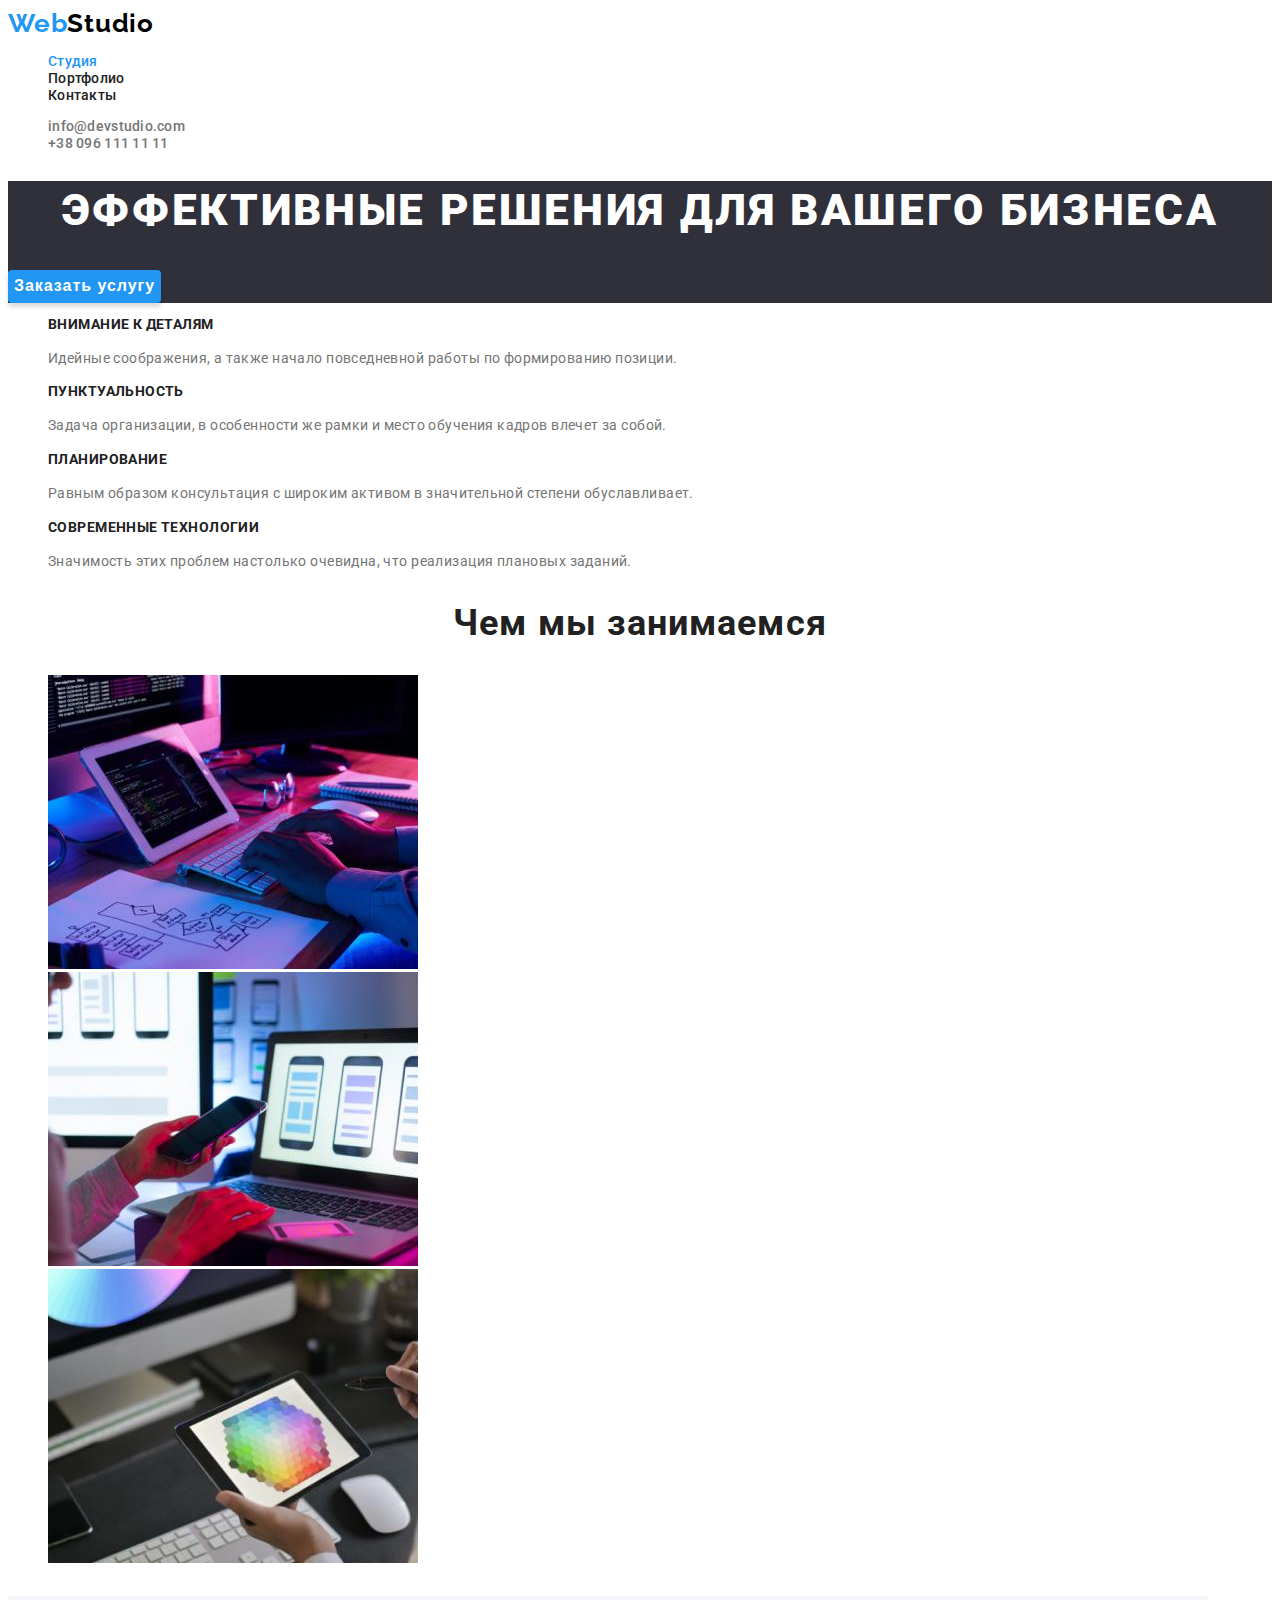
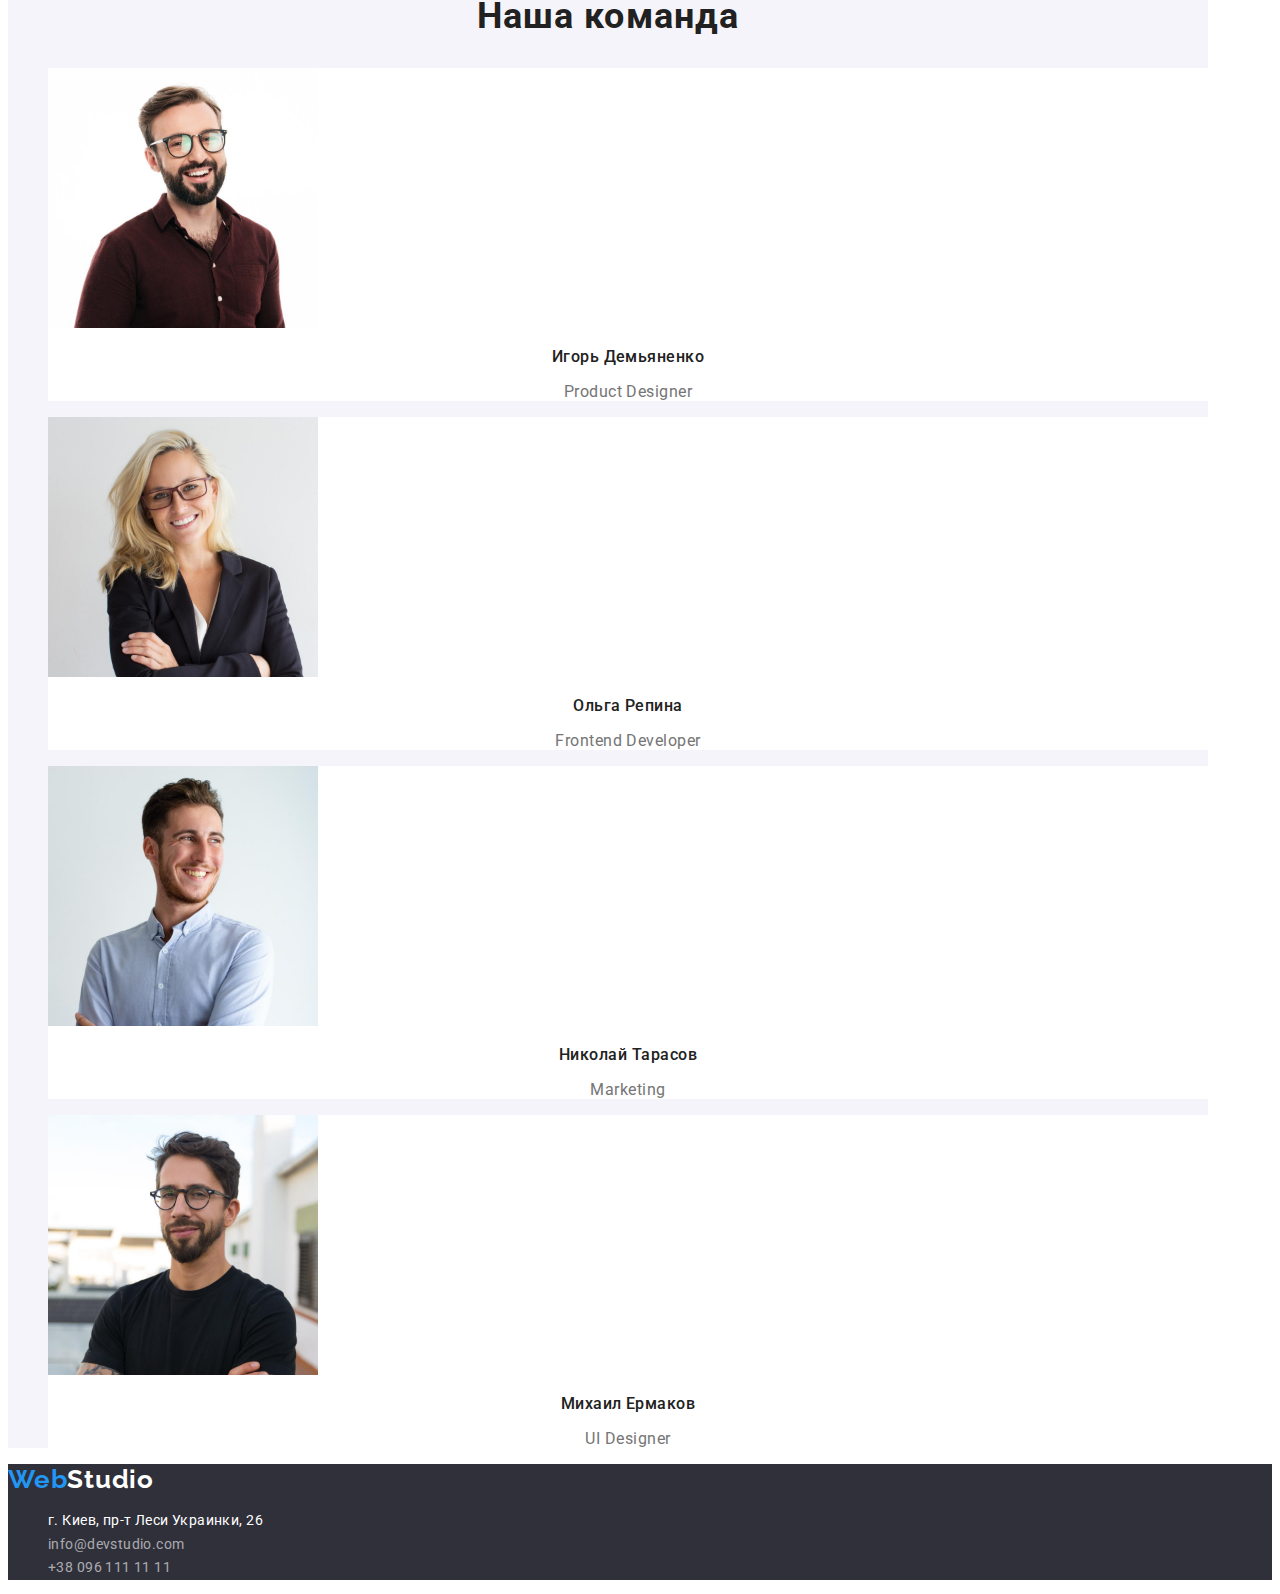
<file: index.html>
<!DOCTYPE html>
<html lang="ru">

<head>
    <meta charset="UTF-8">
    <meta http-equiv="X-UA-Compatible" content="IE=edge">
    <meta name="viewport" content="width=device-width, initial-scale=1.0">
    <title>Document</title>
    <link rel="preconnect" href="https://fonts.googleapis.com">
    <link rel="preconnect" href="https://fonts.gstatic.com" crossorigin>
    <link href="https://fonts.googleapis.com/css2?family=Raleway:wght@700&family=Roboto:wght@400;500;700;900&display=swap" rel="stylesheet">
    <link rel="stylesheet" href="./css/styless.css">
</head>

<body>
    <!-- Header -->
    <header class="header">
        <nav>
            <a href="index.html" lang="en" class="logo link">Web<span class="logo-header link">Studio</span></a>
            <ul class="site-nav list">
                <li class="header-item">
                    <a href="./index.html" class="header-link link current">Студия</a>
                </li>
                <li class="header-item">
                    <a href="./portfolio.html" class="header-link link">Портфолио</a>
                </li>
                <li class="header-item">
                    <a href="Контакты" class="header-link list link">Контакты</a>
                </li>
            </ul>
        </nav>
        <ul class="header-contacts-link list">
            <li>
                <a href="mailto:info@devstudio.com" class="contacts-link link">info@devstudio.com</a>
            </li>
            <li>
                <a href="tel:+380961111111" class="contacts-link link">+38 096 111 11 11</a>
            </li>
        </ul>
    </header>
    <main class="hero-left">
        <!-- Section hero -->
        <section class="hero">
            <h1 class="hero-title">Эффективные решения для вашего бизнеса</h1>
            <button type="button" class="hero-button">Заказать услугу</button>
        </section>
        <!-- Section features -->
        <section class="conteiner">
            <h2 hidden>about-work</h2>
            <ul class="list">
                <li class="about-item">
                    <h3 class="features-title subtitle">Внимание к деталям</h3>
                    <p class="features-text">Идейные соображения, а также начало повседневной работы по формированию позиции.
                    </p>
                    <li>

                        <li class="about-item">
                            <h3 class="features-title subtitle">Пунктуальность</h3>
                            <p class="features-text">Задача организации, в особенности же рамки и место обучения кадров влечет за собой.</p>
                        </li>
                        <li class="about-item">
                            <h3 class="features-title subtitle">Планирование</h3>
                            <p class="features-text">Равным образом консультация с широким активом в значительной степени обуславливает.
                            </p>
                        </li>
                        <li class="about-item">
                            <h3 class="features-title subtitle">Современные технологии</h3>
                            <p class="features-text">Значимость этих проблем настолько очевидна, что реализация плановых заданий.
                            </p>
                        </li>
            </ul>
        </section>
        <!-- Section task -->
        <section>
            <h2 class="task-title title">Чем мы занимаемся</h2>
            <ul class="list">
                <li class="gallery-item"><img src="./images/img.jpg" alt="набирает текст на пк" width="370" height="294"></li>
                <li class="gallery-item"><img src="./images/img2 (1).jpg" alt="набирает текст на телефоне" width="370" height="294"></li>
                <li class="gallery-item"><img src="./images/img3.jpg" alt="разбирает на теелфоне" width="370" height="294"></li>
            </ul>
        </section>
        <!-- Section team -->
        <section class="section-team conteiner">
            <h2 class="team-title title">Наша команда</h2>
            <ul class="list">
                <li class="team-li"><img src="./images/man1.jpg" alt="игор демяненко" width="270" height="260">
                    <h3 class="name subtile">Игорь Демьяненко</h3>
                    <p lang="en" class="text">Product Designer</p>
                </li>

                <li class="team-li"><img src=" ./images/girl.jpg " alt=" ольга репина " width=" 270 " height=" 260 ">
                    <h3 class="name subtile">Ольга Репина</h3>
                    <p lang=" en " class=" text ">Frontend Developer</p>
                </li>

                <li class="team-li">
                    <img src="./images/man2.jpg" alt="николай тарасов" width="270" height="260">
                    <h3 class="name subtile">Николай Тарасов</h3>
                    <p lang="en" class="text">Marketing</p>
                </li>

                <li class="team-li"><img src=" ./images/man3.jpg " alt=" михаил ермаков " width=" 270 " height=" 260 ">
                    <h3 class=" name subtile ">Михаил Ермаков</h3>
                    <p lang="en" class="text">UI Designer</p>
                </li>

            </ul>
        </section>
    </main>
    <!-- Footer -->
    <footer class=" footer ">
        <a href=" ./index.html " lang=" en " class=" logo link ">Web<span class=" logo-footer link ">Studio</span></a>
        <address class=" contacts-address ">
            <ul class=" contacts-list list ">
                <li class=" contacts-item ">
                    <a class=" contacts-link-address link " href=" # ">г. Киев, пр-т Леси Украинки, 26</a>
                </li>
                <li class=" contacts-item ">
                    <a href=" mailto:info@devstudio.com " class=" footer-contacts-link link ">info@devstudio.com</a>
                </li>
                <li class=" contacts-item ">
                    <a href=" tel:+380961111111 " class=" footer-contacts-link link ">+38 096 111 11 11</a>
                </li>
            </ul>
        </address>
    </footer>
</body>

</html>
</file>
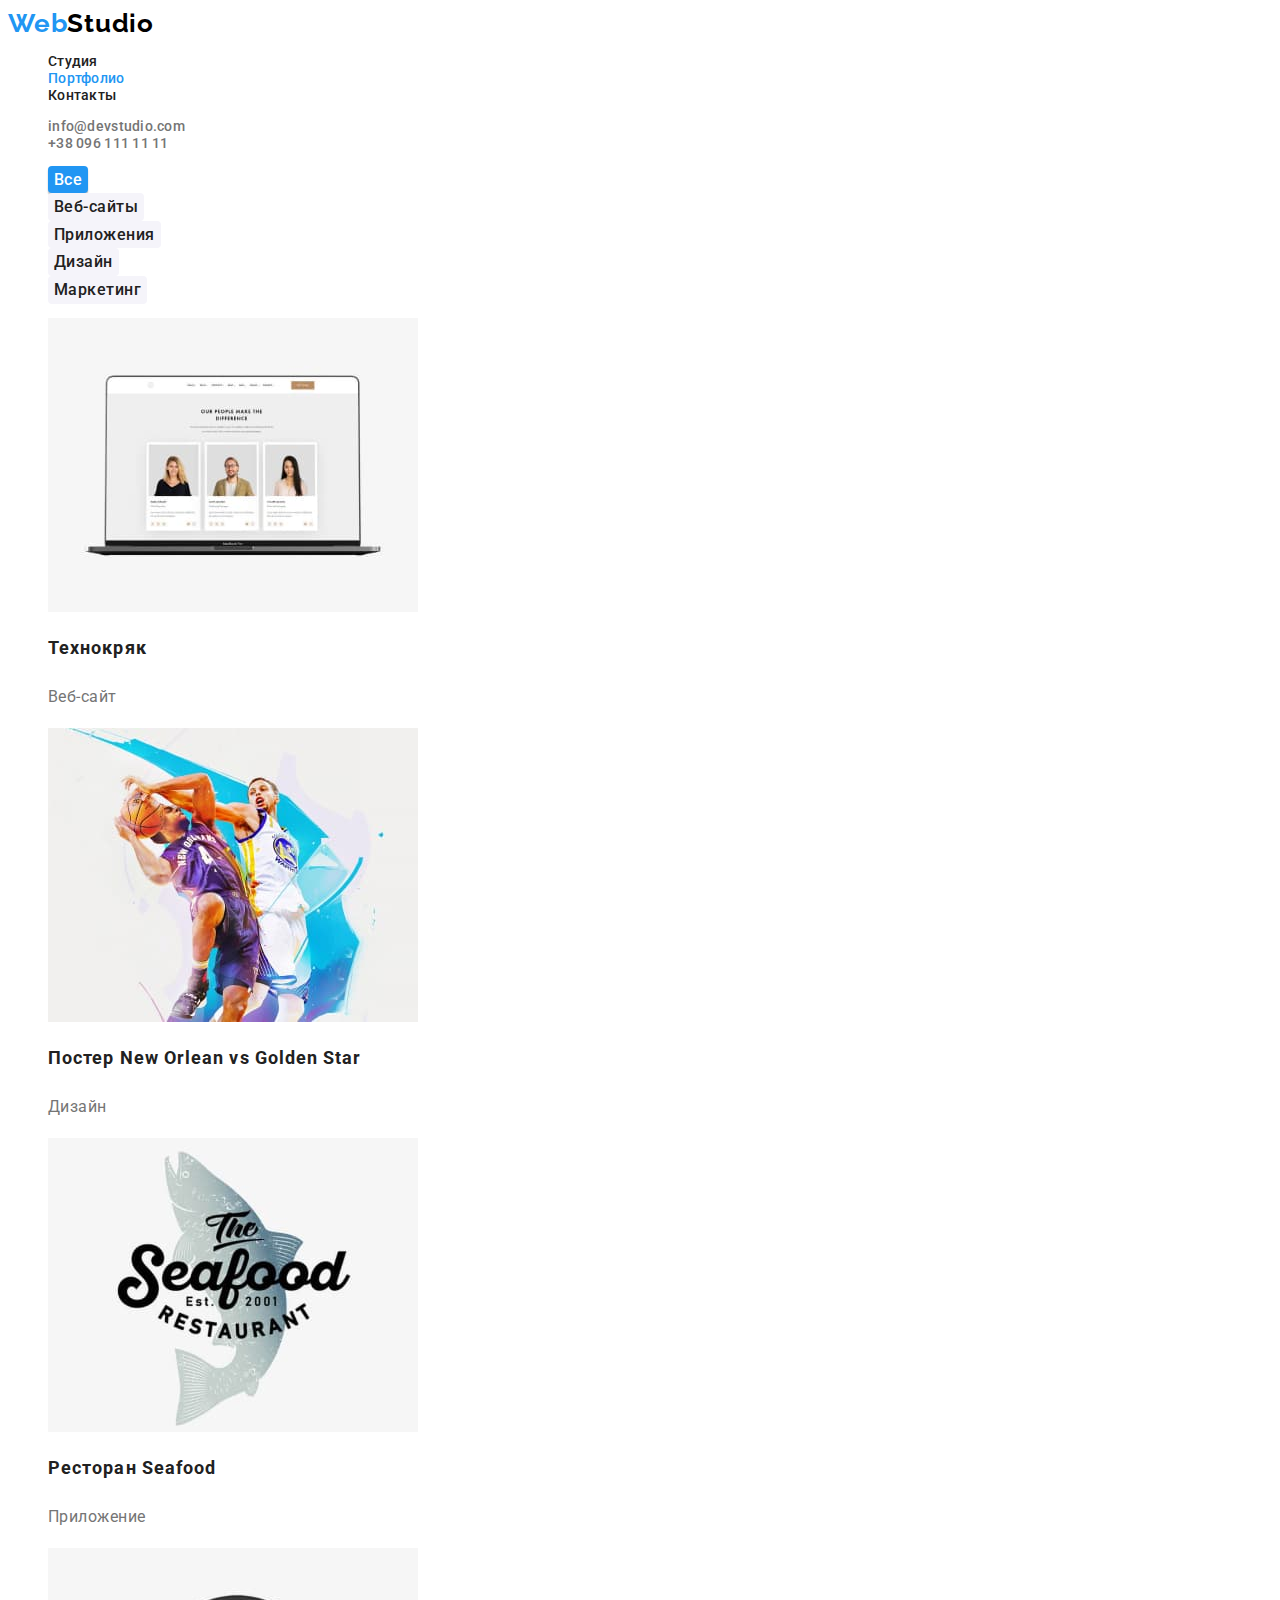
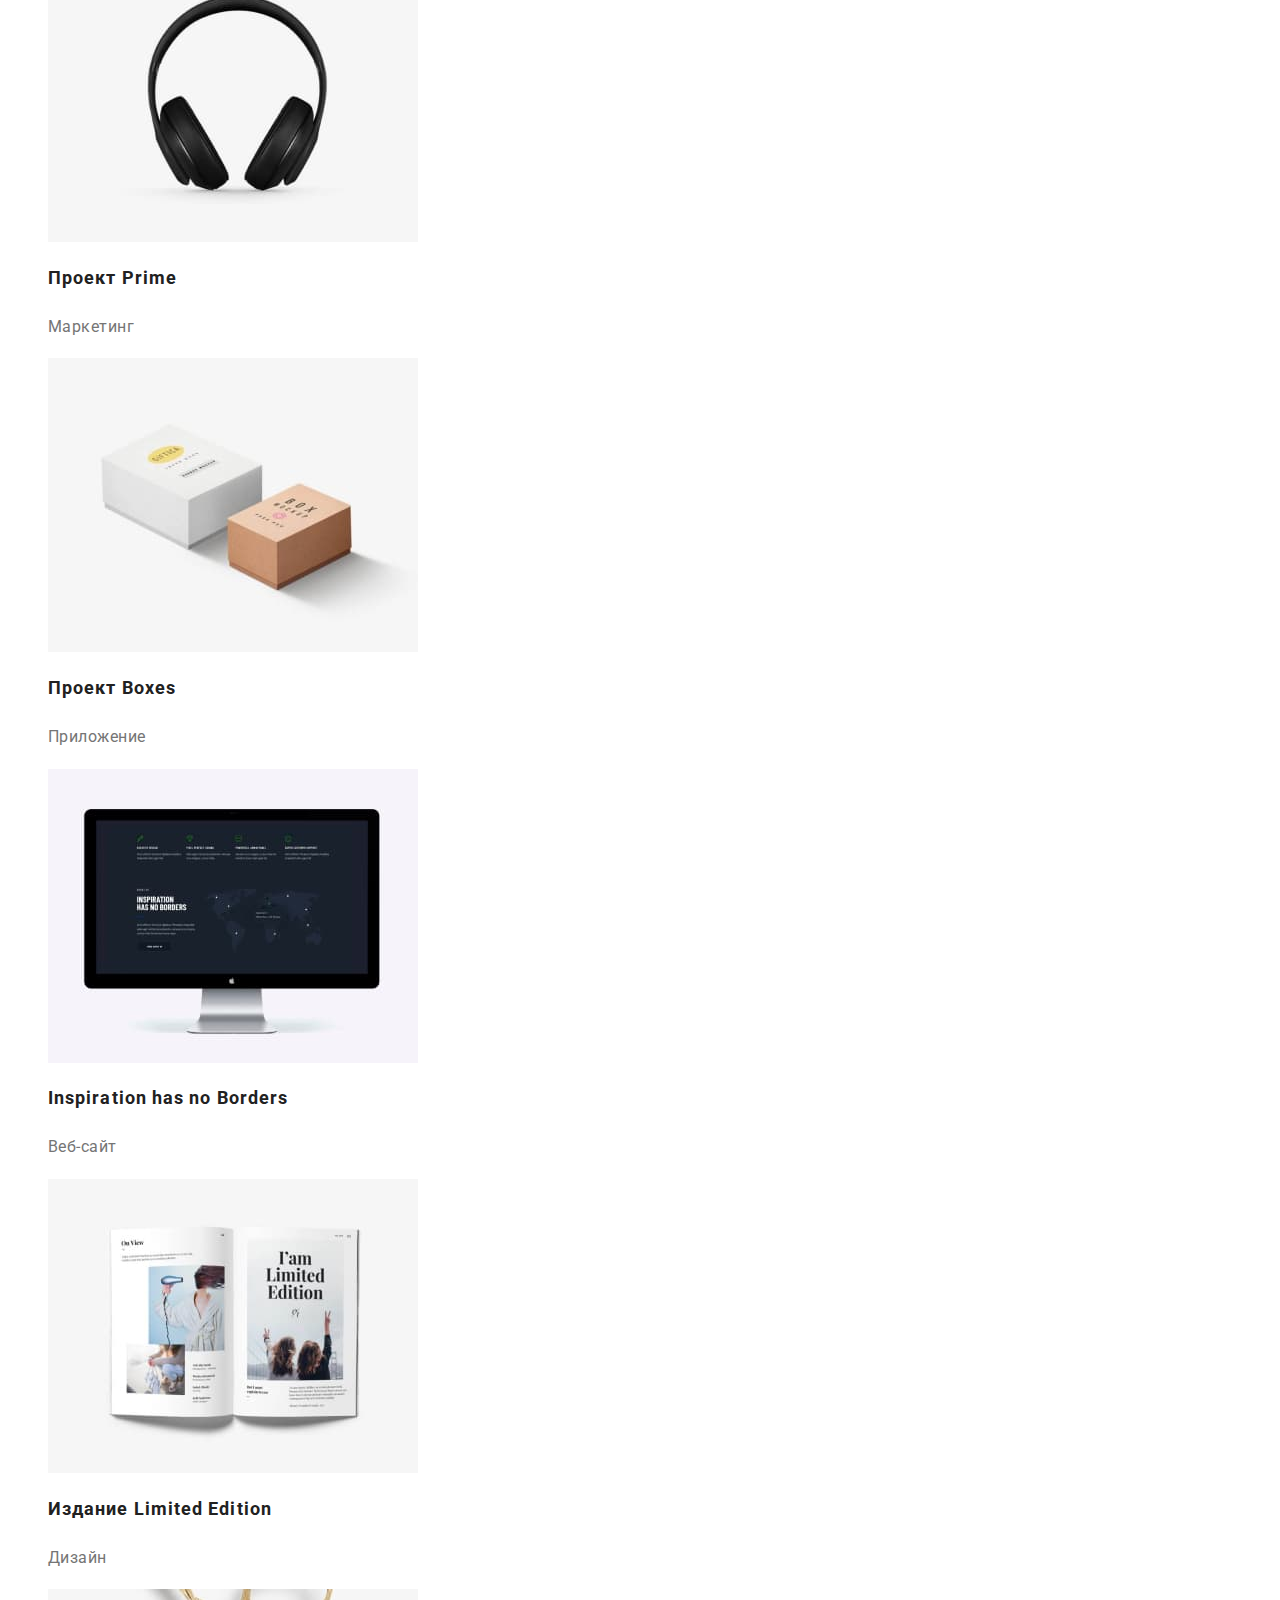
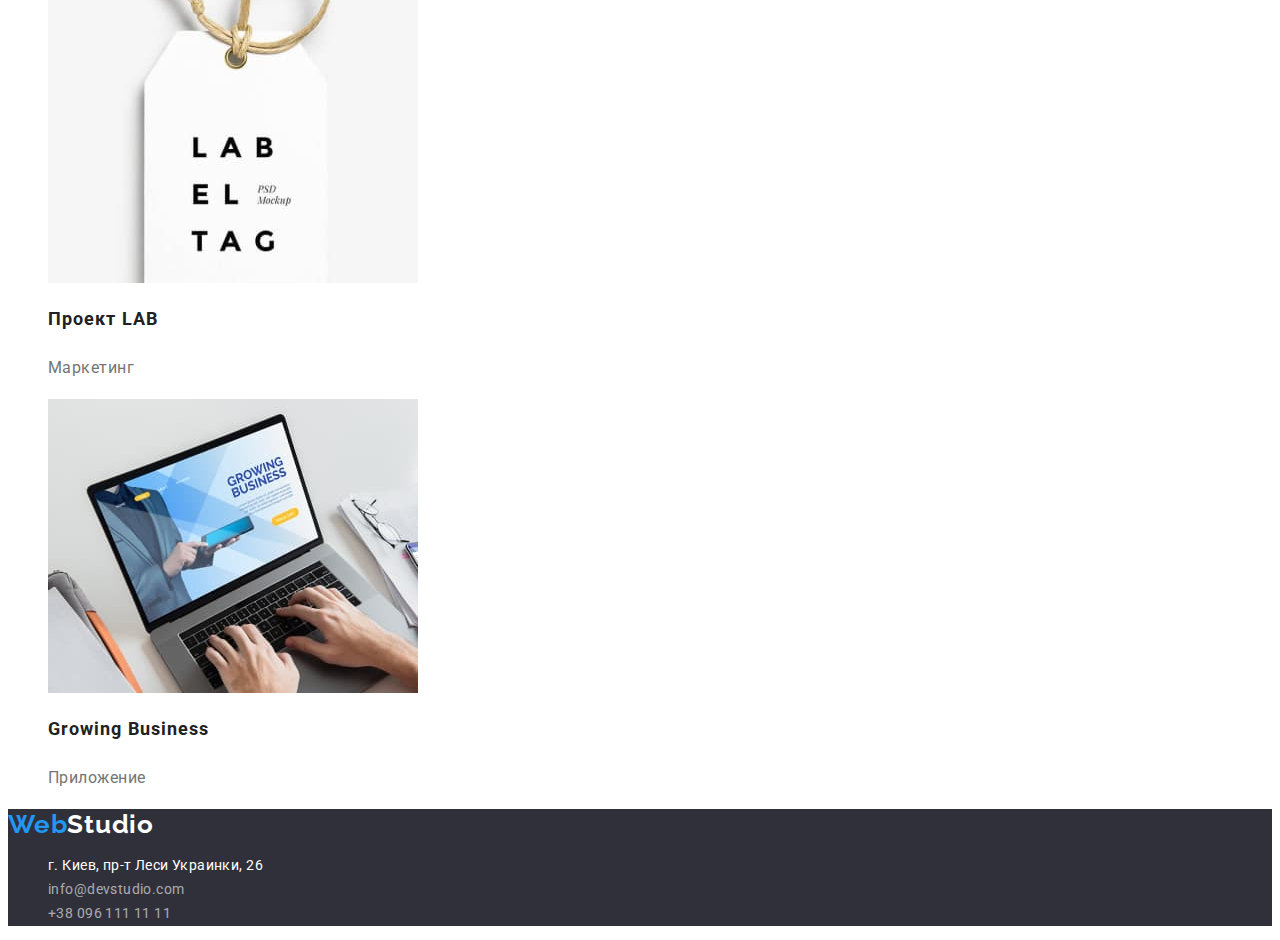
<file: portfolio.html>
<!DOCTYPE html>
<html lang="ru">

<head>
    <meta charset="UTF-8">
    <meta http-equiv="X-UA-Compatible" content="IE=edge">
    <meta name="viewport" content="width=device-width, initial-scale=1.0">
    <title>Document</title>
    <link rel="preconnect" href="https://fonts.googleapis.com">
    <link rel="preconnect" href="https://fonts.gstatic.com" crossorigin>
    <link href="https://fonts.googleapis.com/css2?family=Raleway:wght@700&family=Roboto:wght@400;500;700;900&display=swap" rel="stylesheet">
    <link rel="stylesheet" href="./css/styless.css">
</head>

<body>
    <!-- Header -->
    <header class="header">
        <nav>
            <a href="index.html" lang="en" class="logo link">Web<span class="logo-header link">Studio</span></a>
            <ul class="site-nav list">
                <li class="header-item">
                    <a href="./index.html" class="header-link link">Студия</a>
                </li>
                <li class="header-item">
                    <a href="./portfolio.html" class="header-link link current">Портфолио</a>
                </li>
                <li class="header-item">
                    <a href="Контакты" class="header-link list link">Контакты</a>
                </li>
            </ul>
        </nav>
        <ul class="header-contacts-link list">
            <li>
                <a href="mailto:info@devstudio.com" class="contacts-link link">info@devstudio.com</a>
            </li>
            <li>
                <a href="tel:+380961111111" class="contacts-link link">+38 096 111 11 11</a>
            </li>
        </ul>
    </header>
    <main>
        <!-- Section Hero -->
        <h1 hidden>portfolio</h1>
        <ul class="list">
            <li>
                <button type="button" class="button active-button">Все</button>
            </li>
            <li>
                <button type="button " class="button">Веб-сайты</button>
            </li>
            <li>
                <button type="button " class="button">Приложения</button>
            </li>
            <li>
                <button type="button " class="button">Дизайн</button>
            </li>
            <li>
                <button type="button " class="button">Маркетинг</button>
            </li>
        </ul>
        <ul class="list">
            <li>
                <a href="" class="link">
                    <img src="./images/tehnokrak.jpg " alt="технокряк " width="370 " height="294 " />
                    <h2 class="portfolio-title">Технокряк</h2>
                    <p class="portfolio-text">Веб-сайт</p>
                </a>
            </li>
            <li>
                <a href="" class="link">
                    <img src="./images/new orlean vs golden star.jpg " alt="постер " width="370 " height="294 " />
                    <h2 class="portfolio-title">Постер New Orlean vs Golden Star</h2>
                    <p class="portfolio-text">Дизайн</p>
                </a>
            </li>
            <li>
                <a href="" class="link">
                    <img src="./images/seafood.jpg " alt="рыбный ресторан " width="370 " height="294 " />
                    <h2 class="portfolio-title">Ресторан Seafood</h2>
                    <p class="portfolio-text">Приложение</p>
                </a>
            </li>
            <li>
                <a href="" class="link">
                    <img src="./images/prime.jpg " alt="наушники " width="370 " height="294 " />
                    <h2 class="portfolio-title">Проект Prime</h2>
                    <p class="portfolio-text">Маркетинг</p>
                </a>
            </li>

            <li>
                <a href="" class="link">
                    <img src="./images/boxes.jpg " alt="коробка " width="370 " height="294 " />
                    <h2 class="portfolio-title">Проект Boxes</h2>
                    <p class="portfolio-text">Приложение</p>
                </a>
            </li>
            <li>
                <a href="" class="link">
                    <img src="./images/inspiration has no borders.jpg " alt="монитор " width="370 " height="294 " />
                    <h2 class="portfolio-title">Inspiration has no Borders</h2>
                    <p class="portfolio-text">Веб-сайт</p>
                </a>
            </li>
            <li>
                <a href="" class="link">
                    <img src="./images/limited edition.jpg " alt="журнал " width="370 " height="294 " />
                    <h2 class="portfolio-title">Издание Limited Edition</h2>
                    <p class="portfolio-text">Дизайн</p>
            </li>
            <li>
                <a href="" class="link">
                    <img src="./images/lab.jpg " alt="ярлык " width="370 " height="294 " />
                    <h2 class="portfolio-title">Проект LAB</h2>
                    <p class="portfolio-text">Маркетинг</p>
                </a>
            </li>
            <li>
                <a href="" class="link">
                    <img src="./images/growing business.jpg " alt="ноутбук " width="370 " height="294 " />
                    <h2 class="portfolio-title">Growing Business</h2>
                    <p class="portfolio-text">Приложение</p>
                </a>
            </li>
        </ul>
    </main>

    <!-- Footer -->
    <footer class=" footer ">
        <a href=" ./index.html " lang=" en " class=" logo link ">Web<span class=" logo-footer link ">Studio</span></a>
        <address class=" contacts-address ">
            <ul class=" contacts-list list ">
                <li class=" contacts-item ">
                    <a class=" contacts-link-address link " href=" # ">г. Киев, пр-т Леси Украинки, 26</a>
                </li>
                <li class=" contacts-item ">
                    <a href=" mailto:info@devstudio.com " class=" footer-contacts-link link ">info@devstudio.com</a>
                </li>
                <li class=" contacts-item ">
                    <a href=" tel:+380961111111 " class=" footer-contacts-link link ">+38 096 111 11 11</a>
                </li>
            </ul>
        </address>
    </footer>
</body>

</html>
</file>
<file: css/styless.css>
:root {
    --primary-title-color: #FFFFFF;
    --secondary-title-color: #000000;
    --primary-text-color: #212122;
    --secondary-text-color: #757575;
    --accent-color: #2196F3;
    --header-text-color: #212121;
    --first-logo-color: #000000;
    --second-bg-color: #2f303a;
    --sect-team-bg-color: #f5f4fa;
}


/* global selector */

html {
    box-sizing: border-box;
}

*,
*::before,
*::after {
    box-sizing: inherit;
}

body {
    letter-spacing: 0.03em;
    font-family: 'Roboto', sans-serif;
    color: var(--primary-text-color);
    background-color: var(--primary-title-color);
    font-size: 14px;
}

.link {
    text-decoration: none;
}

.list {
    list-style: none;
}

.conteiner {
    width: 1200px;
}


/* Header*/

.hero-button {
    cursor: pointer;
    font-weight: 700;
    font-size: 16px;
    font-style: normal;
    line-height: 1.88;
    display: flex;
    align-items: center;
    text-align: center;
    letter-spacing: 0.06em;
    border: 0;
    color: var(--primary-title-color);
}

.hero-button:focus,
.hero-button:hover {
    color: var(--header-text-color);
}

.hero-button {
    background-color: var(--accent-color);
    box-shadow: 0px 4px 4px rgba(0, 0, 0, 0.15);
    border-radius: 4px;
}

.logo {
    font-family: Raleway;
    font-style: normal;
    font-weight: 700;
    font-size: 26px;
    line-height: 1.19;
    letter-spacing: 0.03em;
    text-align: left;
    color: var(--accent-color);
}

.logo-header:hover,
.logo-header:focus {
    color: var(--accent-color);
}

.logo-header {
    color: var(--first-logo-color)
}

.logo-footer {
    font-family: Raleway;
    font-style: normal;
    font-weight: 700;
    font-size: 26px;
    line-height: 1.19;
    text-align: left;
    color: var(--primary-title-color);
    letter-spacing: 0.03em;
}

.logo-footer:hover,
.logo-footer:focus {
    color: var(--accent-color);
}

.header-link {
    font-weight: 500;
    font-size: 14px;
    line-height: 1.14;
    letter-spacing: 0.02em;
    color: var(--header-text-color);
}

.header-link:focus,
.header-link:hover,
.contacts-link:focus,
.contacts-link:hover,
.site-nav .link.current,
.header-contacts-link .link.current {
    color: var(--accent-color);
}

.contacts-link {
    color: var(--secondary-text-color);
    font-weight: 500;
    font-size: 14px;
    line-height: 1.14;
    letter-spacing: 0.02em;
    font-style: normal;
    text-align: left;
}


/* Hero */

.hero {
    background-color: var(--second-bg-color);
}

.hero-title {
    font-style: normal;
    font-weight: 900;
    font-size: 44px;
    line-height: 1.36;
    text-align: center;
    letter-spacing: 0.06em;
    text-transform: uppercase;
    text-align: center;
    color: var(--primary-title-color)
}

.hero-title {
    background-color: var(--second-bg-color);
}


/* Section features */

.features {
    display: none;
}

.features-title {
    text-transform: uppercase;
    color: var(--header-text-color);
}

.features-text {
    font-size: 14px;
    line-height: 1.7;
    letter-spacing: 0.03em;
    color: var(--secondary-text-color);
    text-align: left;
}

.subtitle {
    color: var(--title-text-color);
    font-size: 14px;
    font-style: normal;
    font-weight: 700;
    line-height: 1.14;
    letter-spacing: 0.03em;
    text-align: left;
}


/* Section task */

.task-title {
    font-weight: 700;
    font-size: 36px;
    line-height: 1.16;
    text-align: center;
    letter-spacing: 0.03em;
    color: var(--header-text-color);
}


/* Section team*/

.section-team {
    background-color: var(--sect-team-bg-color);
}

.team-title {
    font-weight: bold;
    font-size: 36px;
    line-height: 1.16;
    text-align: center;
    letter-spacing: 0.03em;
    color: var(--header-text-color);
}

.name {
    font-weight: 500;
    font-size: 16px;
    line-height: 1.19;
    text-align: center;
    letter-spacing: 0.03em;
    color: var(--header-text-color);
    background-color: var(--primary-title-color);
}

.text {
    font-size: 16px;
    line-height: 1.19;
    text-align: center;
    letter-spacing: 0.03em;
    color: var(--secondary-text-color);
    background-color: var(--primary-title-color);
}

.team-li {
    background-color: var(--primary-title-color);
}


/* Footer */

.footer {
    background-color: var(--second-bg-color);
}

.contacts-link-list {
    font-family: Raleway;
    font-weight: bold;
    font-size: 26px;
    line-height: 1.19;
    letter-spacing: 0.03em;
    color: var(--accent-color);
}

.contacts-link-footer {
    font-family: Raleway;
    font-weight: bold;
    font-size: 26px;
    line-height: 1.19;
    letter-spacing: 0.03em
}

.contacts-link-address {
    font-size: 14px;
    line-height: 1.7;
    letter-spacing: 0.03em;
    color: var(--primary-title-color)
}

.contacts-link-address:focus,
.contacts-link-address:hover,
.footer-contacts-link:focus,
.footer-contacts-link:hover {
    color: var(--accent-color);
    font-style: inherit;
}

.footer-contacts-link {
    font-size: 14px;
    line-height: 1.7;
    letter-spacing: 0.03em;
    color: rgba(255, 255, 255, 0.6);
}

.logo-footer {
    font-weight: 700;
    font-size: 26px;
    line-height: 1.19;
    letter-spacing: 0.03em;
    color: var(--primary-title-color);
}

.contacts-address {
    font-style: normal;
}


/* left side */

.list .button:focus,
.list .button:hover {
    color: var(--accent-color)
}

.list .button {
    font-family: 'Roboto';
    font-style: normal;
    border: 0;
    cursor: pointer;
    font-weight: 500;
    font-size: 16px;
    line-height: 1.6;
    text-align: center;
    letter-spacing: 0.03em;
    color: var(--header-text-color);
    background-color: var(--sect-team-bg-color);
    border-radius: 4px;
}

.list .active-button {
    font-family: 'Roboto';
    font-style: normal;
    border: 0;
    font-weight: 500;
    font-size: 16px;
    line-height: 1.6;
    text-align: center;
    letter-spacing: 0.03em;
    color: var(--primary-title-color);
    background-color: var(--accent-color);
    border-radius: 4px;
    box-shadow: 0px 3px 1px rgba(0, 0, 0, 0.1), 0px 1px 2px rgba(0, 0, 0, 0.08), 0px 2px 2px rgba(0, 0, 0, 0.12);
}

.portfolio-title {
    font-weight: 700;
    font-size: 18px;
    line-height: 2.0;
    letter-spacing: 0.06em;
    color: var(--header-text-color);
    text-align: left;
}

.portfolio-title:hover {
    color: var(--accent-color);
}

.portfolio-text {
    font-size: 16px;
    line-height: 1.89;
    letter-spacing: 0.03em;
    color: var(--secondary-text-color);
    text-align: left;
}

.portfolio-text:hover {
    color: var(--accent-color);
}
</file>
